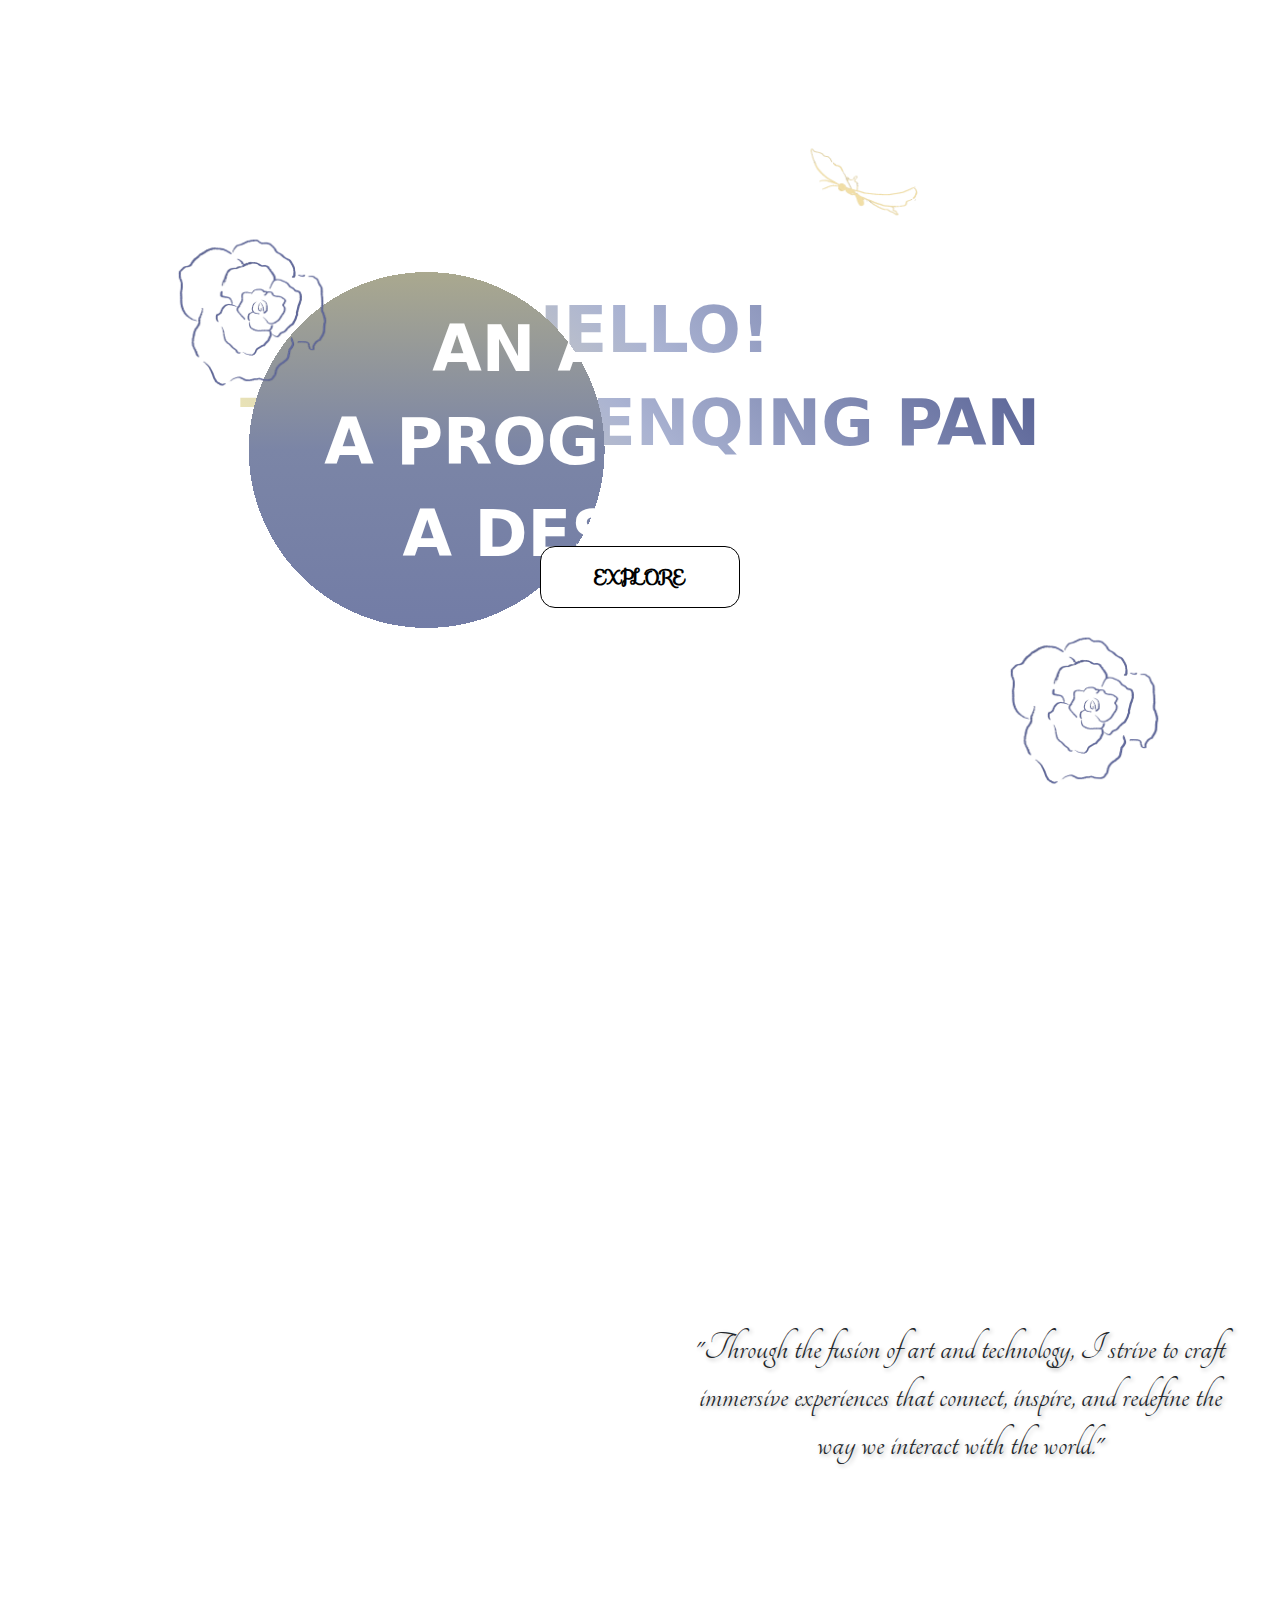
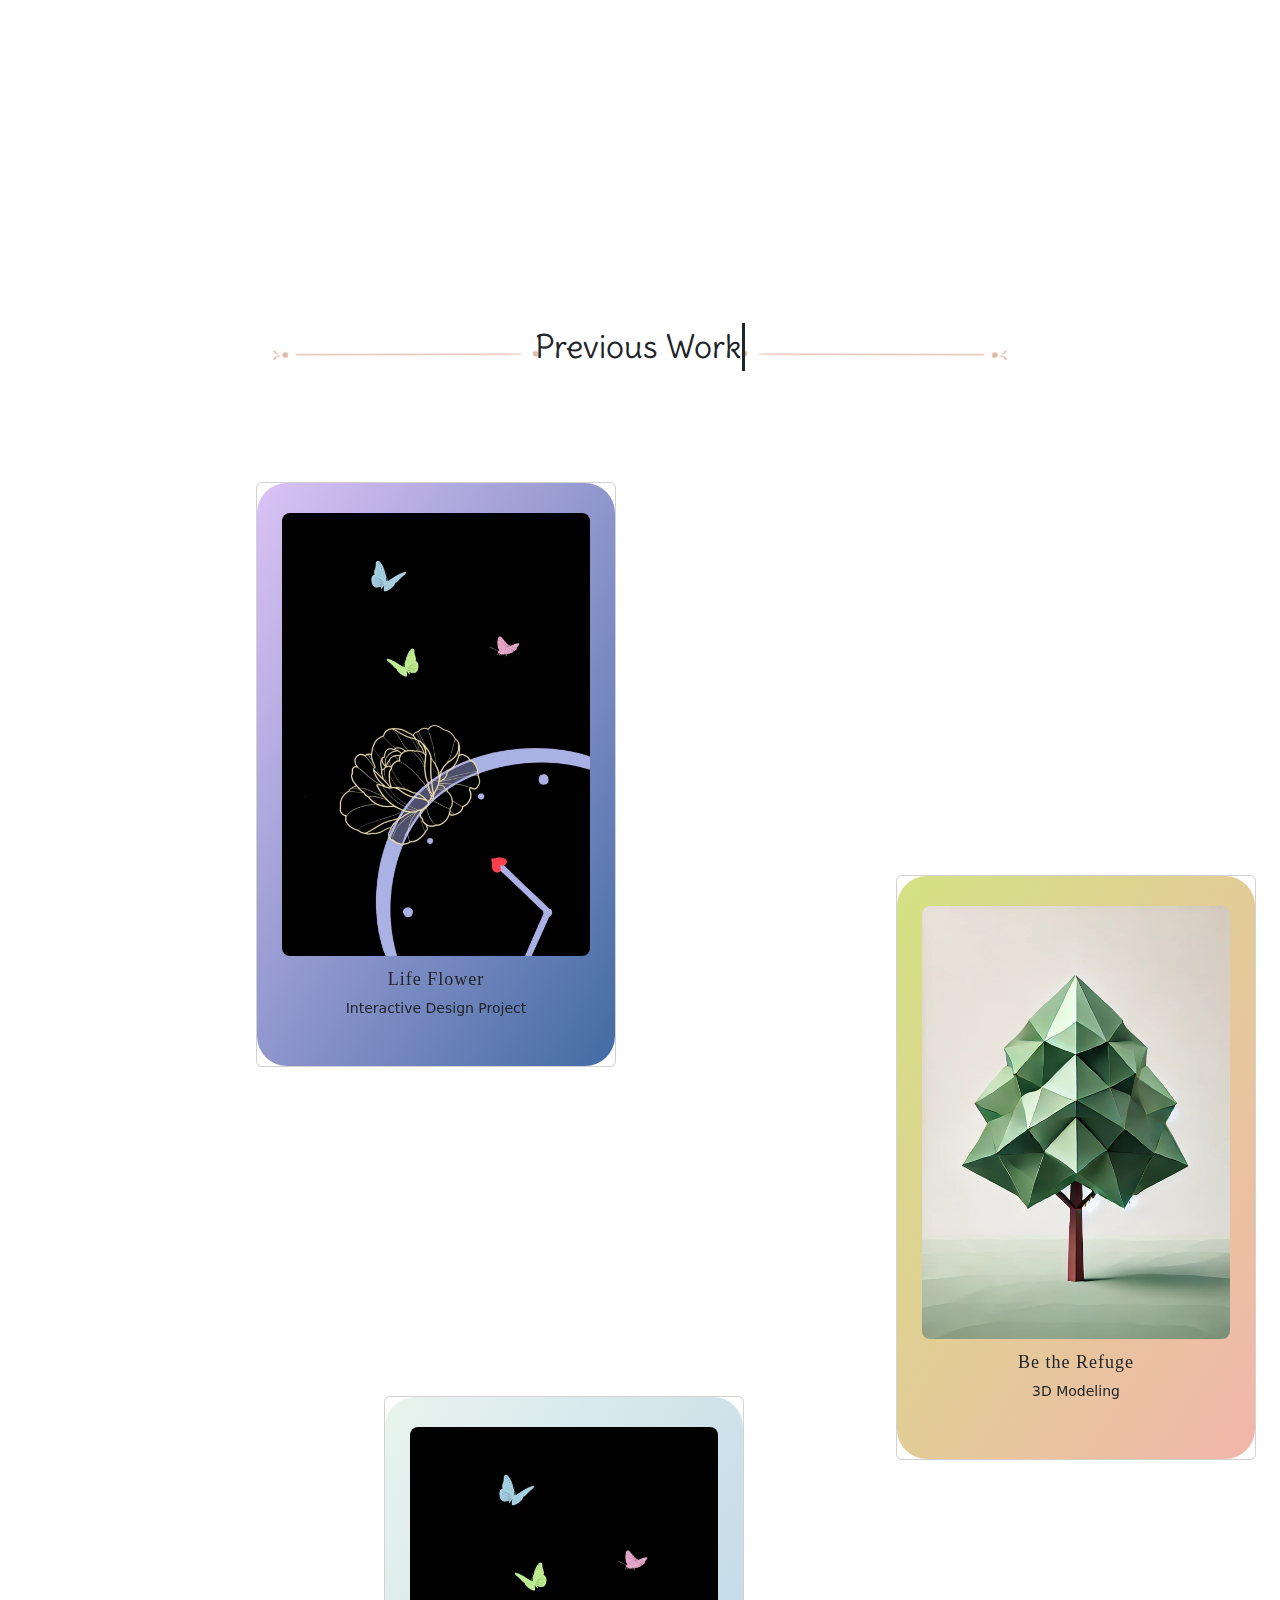
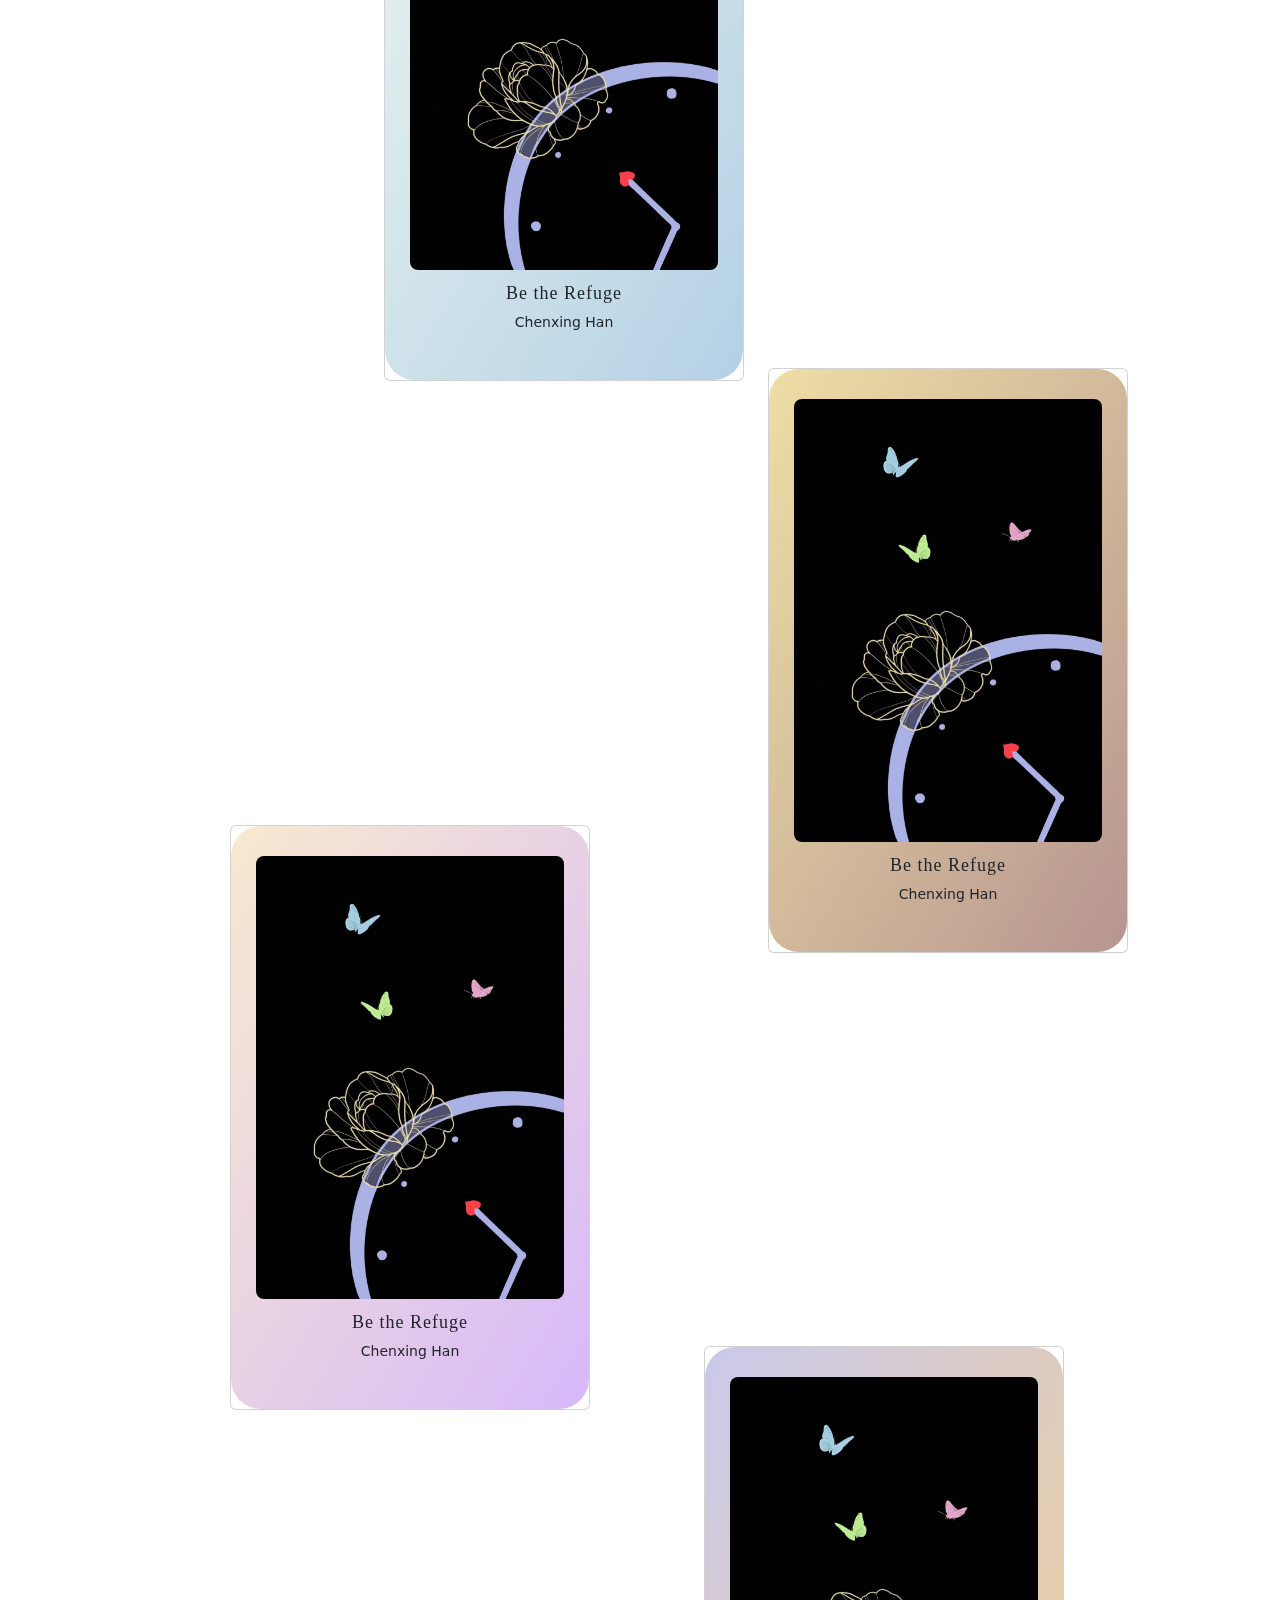
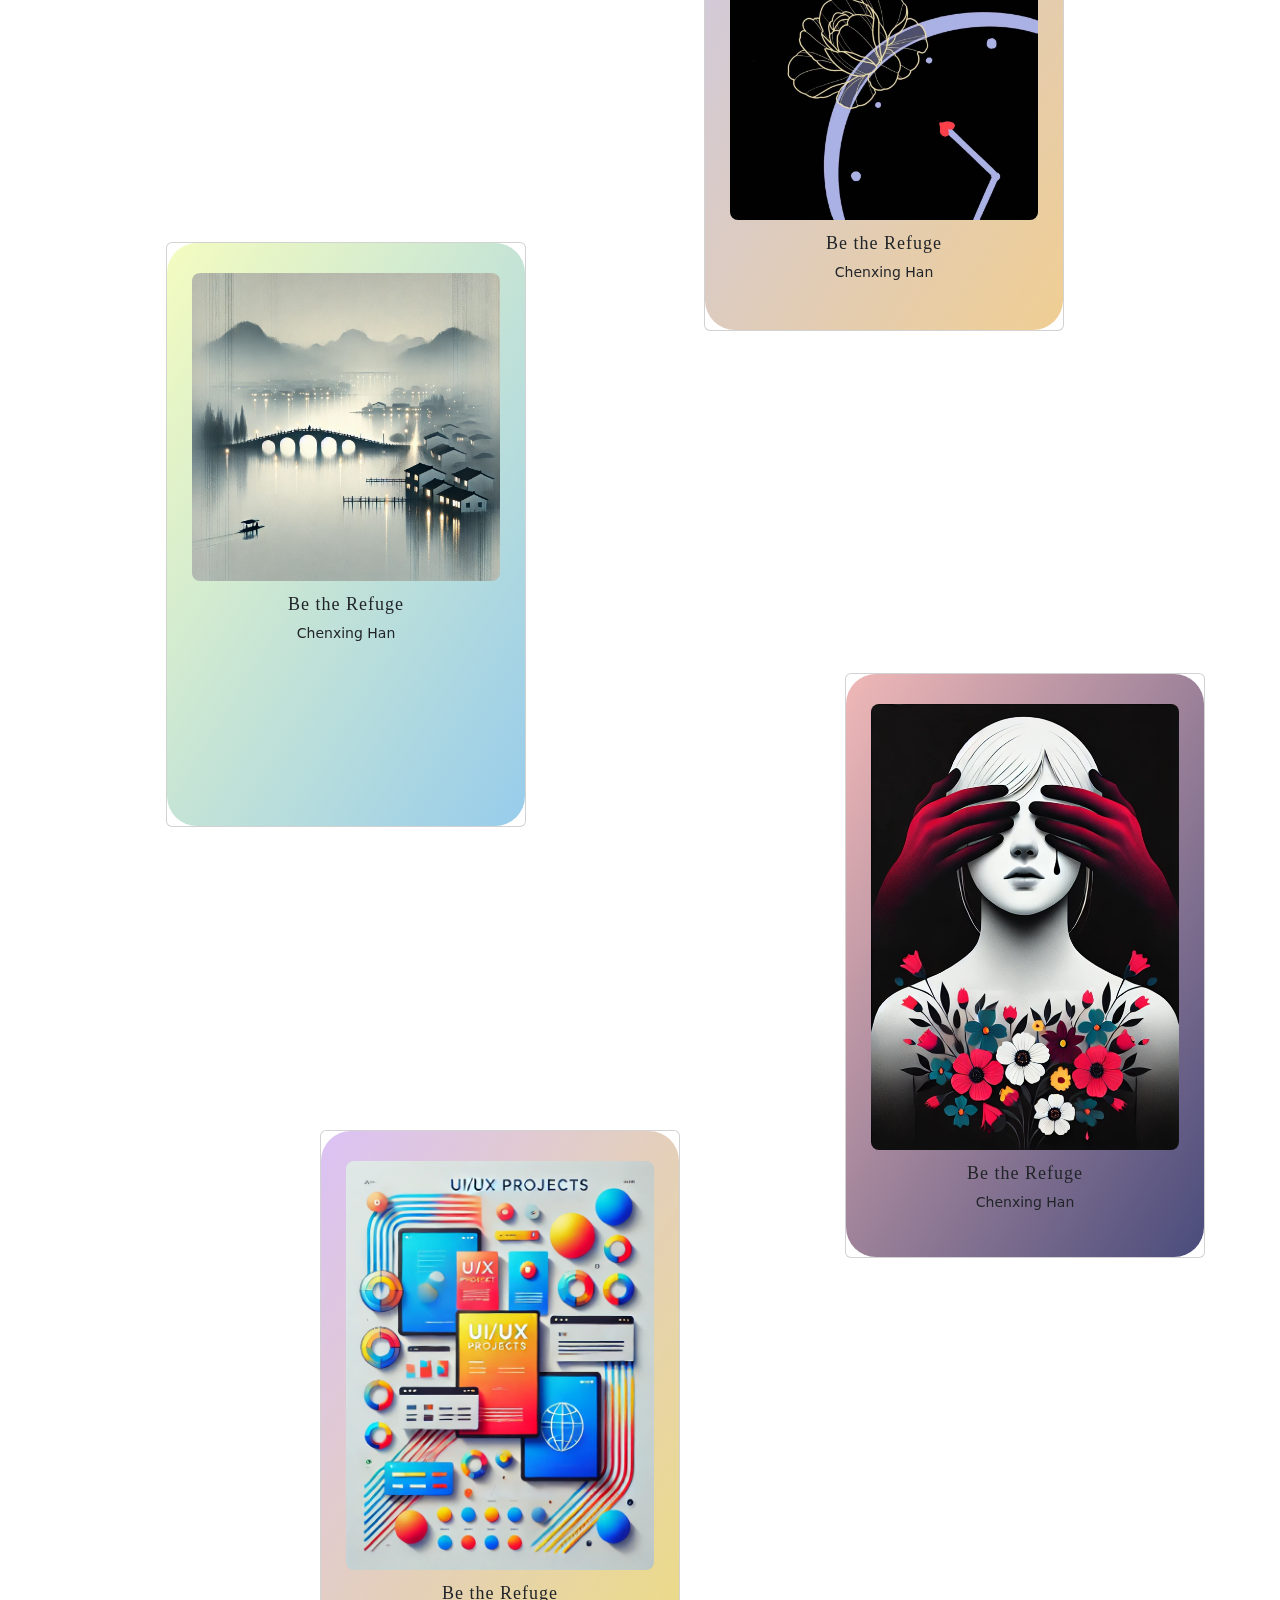
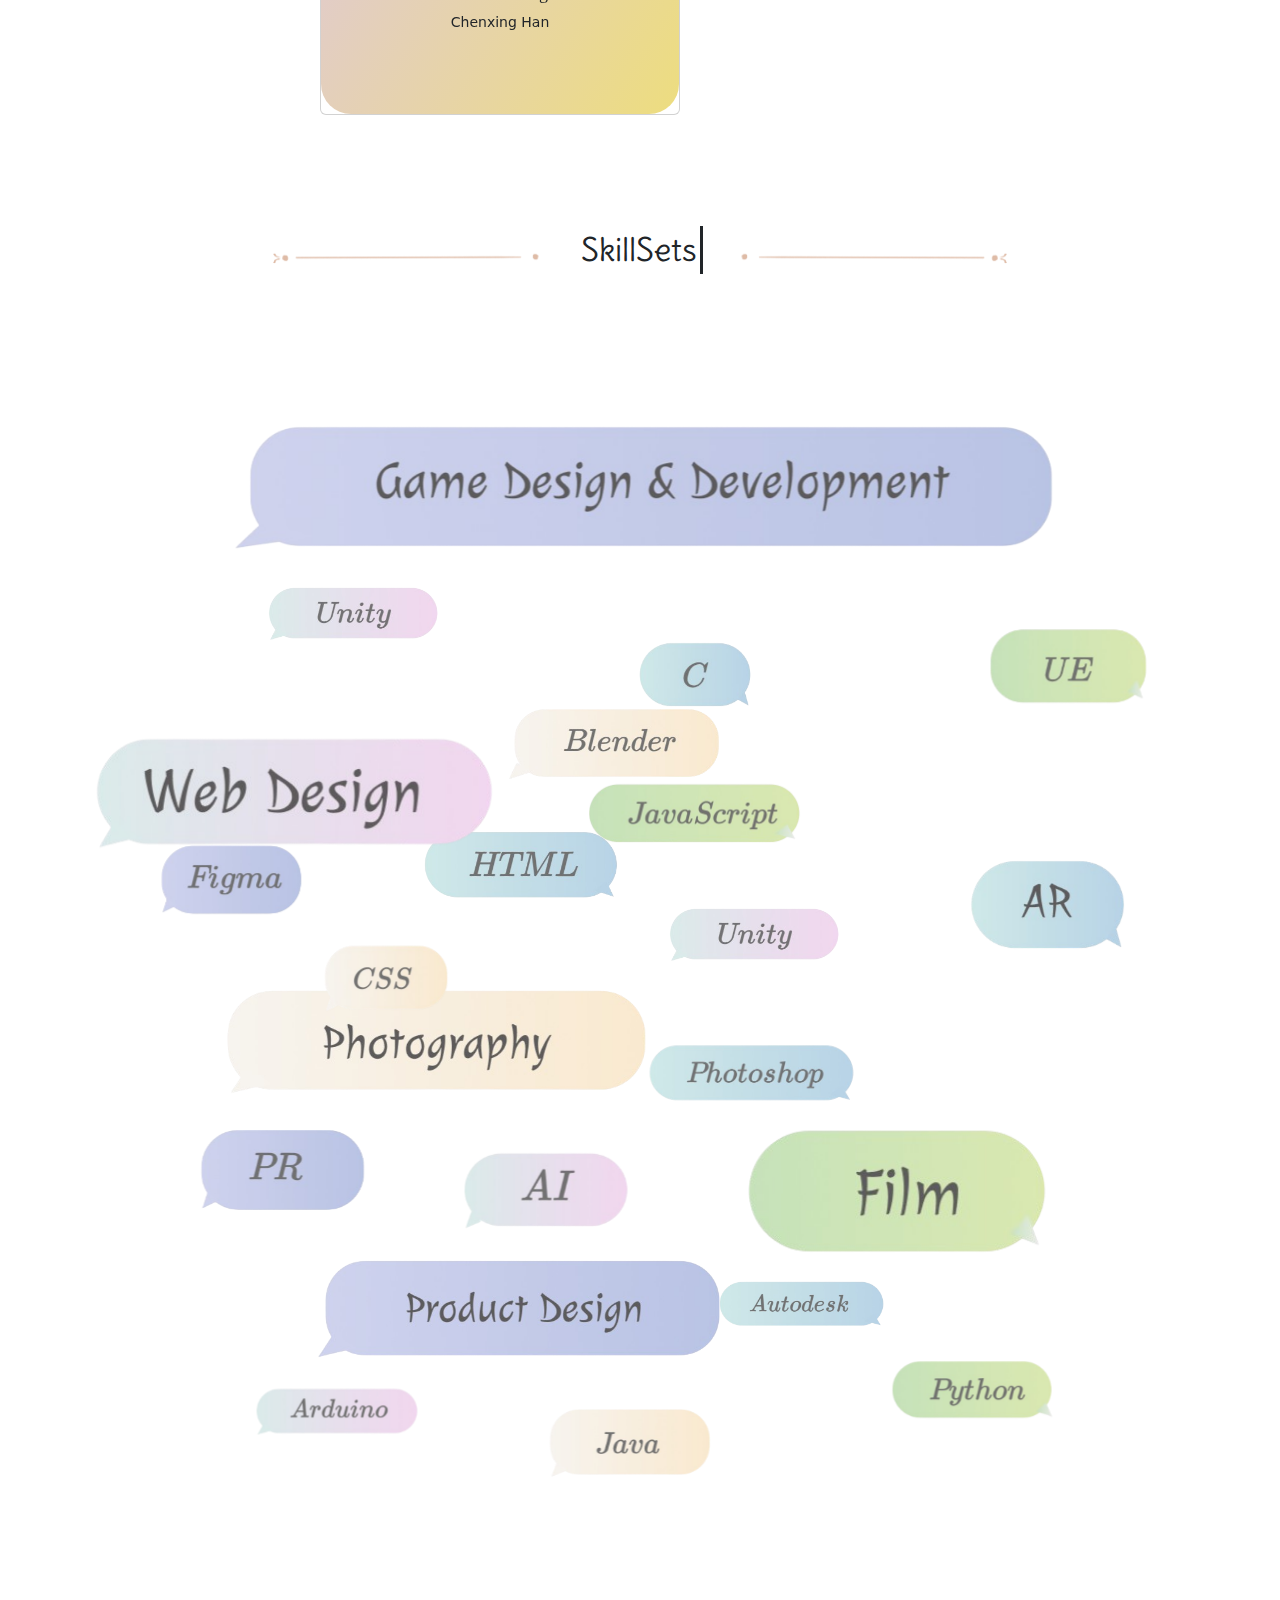
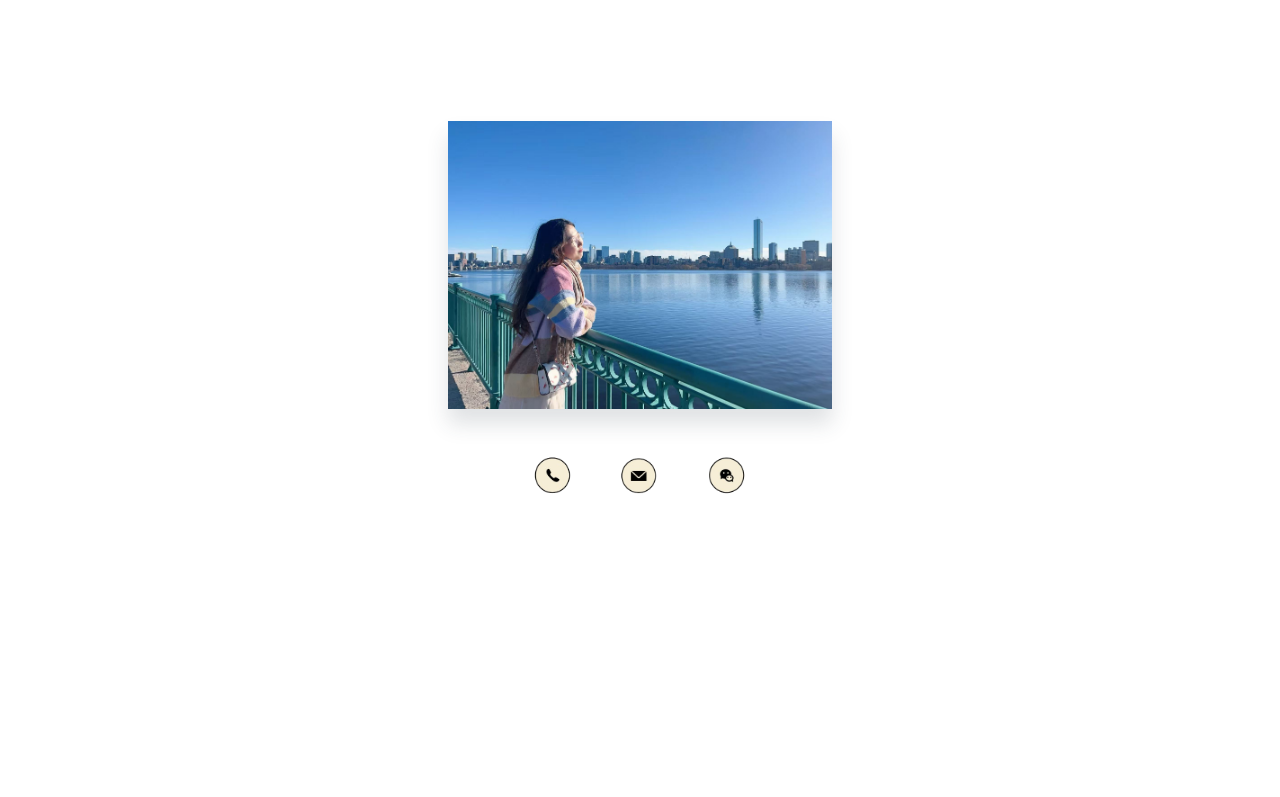
<file: index.html>
<!DOCTYPE html>

<html>

<head>
    <title>Wenqing's Portfolio</title>
    <meta charset="UTF-8"> <!-- setup allow the webpage to understand better -->
    <meta name="viewport" content="width=device-width, initial-scale=1.0">
    <!--  It helps make the webpage responsive by ensuring 
      it adapts properly to different screen sizes and resolutions -->
    <!-- web tag -->
    <link rel="shortcut icon" type="x-icon" href="img/logo1-removebg-preview.png">
    <!-- font family -->
    <link rel="stylesheet" href="css_files/style.css">
    <link href='https://fonts.googleapis.com/css?family=Sofia' rel='stylesheet'>
    <link rel="preconnect" href="https://fonts.googleapis.com">
    <link rel="preconnect" href="https://fonts.gstatic.com" crossorigin>
    <link href="https://fonts.googleapis.com/css2?family=Tangerine:wght@400;700&display=swap" rel="stylesheet">
    <link href="https://fonts.googleapis.com/css2?family=Delius&family=Edu+AU+VIC+WA+NT+Pre:wght@400..700&display=swap"
        rel="stylesheet">
    <!-- Bootstrap CSS -->
    <link href="https://cdn.jsdelivr.net/npm/bootstrap@5.3.0/dist/css/bootstrap.min.css" rel="stylesheet">
    <!-- Bootstrap JS (Optional, for additional functionality like modals) -->
    <script src="https://cdn.jsdelivr.net/npm/bootstrap@5.3.0/dist/js/bootstrap.bundle.min.js"></script>
    <script src="https://cdnjs.cloudflare.com/ajax/libs/gsap/3.12.2/gsap.min.js"></script>
    <!--  jQuery Library for svg animation -->
    <script src="https://code.jquery.com/jquery-3.6.0.min.js"></script>

</head>

<body>
    <header class="header">
        <div class="logo">
            <img src="img/logo1-removebg-preview.png" class="logoimg" alt="picture missing" title="">
        </div>
        <div class="nav">
            <nav class="navbar">
                <ul>
                    <li><a href="index.html">Home</a></li>
                    <li><a href="Project.html">Project</a></li>
                    <li><a href="Contact.html">Contact</a></li>
                </ul>
            </nav>
        </div>
    </header>
    <main>
        <!-- reference: https://codepen.io/alig01/pen/WNLGogV -->
        <div id="intro-page" class="intro-page">
            <div class="content-wrapper">
                <div class="bg position-relative">
                    <div class="content">
                        <div class="row justify-content-center align-items-center" style="height: 100vh;">
                            <div class="col-12 col-md-10 col-lg-8">
                                <p class="display-3 fw-bold text-center">
                                    Hello!
                                </p>
                                <p class="display-3 fw-bold text-center">
                                    This is Wenqing Pan
                                </p>
                                <div class="animation-content">
                                    <button id="start-button" class="start-button">Explore</button>
                                </div>
                            </div>
                        </div>
                    </div>
                    <div class="hidden-content">
                        <div class="row justify-content-center align-items-center" style="height: 100vh;">
                            <div class="col-12 col-md-10 col-lg-8">
                                <p class="display-3 fw-bold text-center">
                                    An Artist?
                                </p>
                                <p class="display-3 fw-bold text-center">
                                    A Programmer?
                                </p>
                                <p class="display-3 fw-bold text-center">
                                    A Designer?
                                </p>
                            </div>
                        </div>
                    </div>
                </div>
            </div>
            <div id="gif-container">
                <img src="img/load_1.gif" alt="Loading Animation" class="loading-gif">
            </div>
            <div id="gif-container2">
                <img src="img/load_1.gif" alt="Loading Animation" class="loading-gif">
            </div>
            <div id="gif-container3">
                <img src="img/ma1.gif" alt="Loading Animation" class="loading-gif">
            </div>
        </div>




        <div class="self-intro">
            <div class="name-intro">
                <h1 class="name-text1">Hi, I'm Wenqing Pan</h1>
                <h1 class="name-text2">A digital media designer specializing in interactive design and game development
                </h1>
            </div>
            <div id="gif-container4">
                <img src="img/me3.gif" alt="Loading Animation" class="loading-selfgif">
            </div>
        </div>

        
        <div class="statement">
            <div class="statementtext">
                <h2 class="statetext">"Through the fusion of art and technology, I strive to craft immersive experiences
                    that connect, inspire, and redefine the way we interact with the world."</h2>
            </div>
        </div>

        <!-- Reference:https://codepen.io/gerichilli/pen/rNjEQPV -->
        <div class="project">
            <!-- <div class="project_title">
                <img src="img/previous_work.jpg" alt="Loading Animation" class="project_title_text">
            </div> -->
            <div class="wrapper">
                <div class="typing-demo">
                    Previous Work
                </div>
            </div>

            <div class="container1">
                <div class="card card--1">
                    <div class="card__front">
                        <div class="card__img"><img src="img/DigitalInteraction/poster.jpg" alt="Loading Poster" />
                        </div>
                        <div class="card__title">Life Flower</div>
                        <div class="card__author">Interactive Design Project</div>
                    </div>
                    <div class="card__back">
                        <div class="card__title">Life Flower</div>
                        <div class="card__author">Interactive Design Project</div>
                        <div class="card__content">This project visualizes the passage of time and life through an interactive kinetic sculpture
                            that combines heart rate data, mechanical flowers, LED lights, and a clock. The blooming and
                            wilting flowers symbolize life's cycles, while the ticking clock reflects the unstoppable flow
                            of time. Light represents growth, hope, and the influence of culture and time on our
                            experiences. The piece invites reflection on the fleeting nature of time, urging viewers to
                            consider its preciousness and how it shapes their lives.</div>
                    </div>
                </div>
            </div>

            <div class="container2">
                <div class="card card--2">
                    <div class="card__front">
                        <div class="card__img"><img src="img/3D/poster.png" alt="Loading Poster" />
                        </div>
                        <div class="card__title">Be the Refuge</div>
                        <div class="card__author">3D Modeling</div>
                    </div>
                    <div class="card__back">
                        <div class="card__title">Be the Refuge</div>
                        <div class="card__author">Chenxing Han</div>
                        <div class="card__content">The Magical Language of Others is a powerful and aching love
                            story in letters, from mother to daughter. After living in America for over a decade,
                            Eun Ji Koh’s parents return to South Korea for work, leaving fifteen-year-old Eun Ji and
                            her brother behind in California. Overnight, Eun Ji finds herself abandoned and adrift
                            in a world made strange by her mother’s absence. Her mother writes letters, in Korean,
                            over the years seeking forgiveness and love—letters Eun Ji cannot fully understand until
                            she finds them years later hidden in a box.</div>
                    </div>
                </div>
            </div>



            <div class="container3">
                <div class="card card--3">
                    <div class="card__front">
                        <div class="card__img"><img src="img/DigitalInteraction/poster.jpg" alt="Loading Poster" />
                        </div>
                        <div class="card__title">Be the Refuge</div>
                        <div class="card__author">Chenxing Han</div>
                    </div>
                    <div class="card__back">
                        <div class="card__title">Be the Refuge</div>
                        <div class="card__author">Chenxing Han</div>
                        <div class="card__content">The Magical Language of Others is a powerful and aching love
                            story in letters, from mother to daughter. After living in America for over a decade,
                            Eun Ji Koh’s parents return to South Korea for work, leaving fifteen-year-old Eun Ji and
                            her brother behind in California. Overnight, Eun Ji finds herself abandoned and adrift
                            in a world made strange by her mother’s absence. Her mother writes letters, in Korean,
                            over the years seeking forgiveness and love—letters Eun Ji cannot fully understand until
                            she finds them years later hidden in a box.</div>
                    </div>
                </div>
            </div>



            <div class="container4">
                <div class="card card--4">
                    <div class="card__front">
                        <div class="card__img"><img src="img/DigitalInteraction/poster.jpg" alt="Loading Poster" />
                        </div>
                        <div class="card__title">Be the Refuge</div>
                        <div class="card__author">Chenxing Han</div>
                    </div>
                    <div class="card__back">
                        <div class="card__title">Be the Refuge</div>
                        <div class="card__author">Chenxing Han</div>
                        <div class="card__content">The Magical Language of Others is a powerful and aching love
                            story in letters, from mother to daughter. After living in America for over a decade,
                            Eun Ji Koh’s parents return to South Korea for work, leaving fifteen-year-old Eun Ji and
                            her brother behind in California. Overnight, Eun Ji finds herself abandoned and adrift
                            in a world made strange by her mother’s absence. Her mother writes letters, in Korean,
                            over the years seeking forgiveness and love—letters Eun Ji cannot fully understand until
                            she finds them years later hidden in a box.</div>
                    </div>
                </div>
            </div>




            <div class="container5">
                <div class="card card--5">
                    <div class="card__front">
                        <div class="card__img"><img src="img/DigitalInteraction/poster.jpg" alt="Loading Poster" />
                        </div>
                        <div class="card__title">Be the Refuge</div>
                        <div class="card__author">Chenxing Han</div>
                    </div>
                    <div class="card__back">
                        <div class="card__title">Be the Refuge</div>
                        <div class="card__author">Chenxing Han</div>
                        <div class="card__content">The Magical Language of Others is a powerful and aching love
                            story in letters, from mother to daughter. After living in America for over a decade,
                            Eun Ji Koh’s parents return to South Korea for work, leaving fifteen-year-old Eun Ji and
                            her brother behind in California. Overnight, Eun Ji finds herself abandoned and adrift
                            in a world made strange by her mother’s absence. Her mother writes letters, in Korean,
                            over the years seeking forgiveness and love—letters Eun Ji cannot fully understand until
                            she finds them years later hidden in a box.</div>
                    </div>
                </div>
            </div>


            <div class="container6">
                <div class="card card--6">
                    <div class="card__front">
                        <div class="card__img"><img src="img/DigitalInteraction/poster.jpg" alt="Loading Poster" />
                        </div>
                        <div class="card__title">Be the Refuge</div>
                        <div class="card__author">Chenxing Han</div>
                    </div>
                    <div class="card__back">
                        <div class="card__title">Be the Refuge</div>
                        <div class="card__author">Chenxing Han</div>
                        <div class="card__content">The Magical Language of Others is a powerful and aching love
                            story in letters, from mother to daughter. After living in America for over a decade,
                            Eun Ji Koh’s parents return to South Korea for work, leaving fifteen-year-old Eun Ji and
                            her brother behind in California. Overnight, Eun Ji finds herself abandoned and adrift
                            in a world made strange by her mother’s absence. Her mother writes letters, in Korean,
                            over the years seeking forgiveness and love—letters Eun Ji cannot fully understand until
                            she finds them years later hidden in a box.</div>
                    </div>
                </div>
            </div>



            <div class="container7">
                <div class="card card--7">
                    <div class="card__front">
                        <div class="card__img"><img src="img/Nanjing/poster.webp" alt="Loading Poster" />
                        </div>
                        <div class="card__title">Be the Refuge</div>
                        <div class="card__author">Chenxing Han</div>
                    </div>
                    <div class="card__back">
                        <div class="card__title">Be the Refuge</div>
                        <div class="card__author">Chenxing Han</div>
                        <div class="card__content">The Magical Language of Others is a powerful and aching love
                            story in letters, from mother to daughter. After living in America for over a decade,
                            Eun Ji Koh’s parents return to South Korea for work, leaving fifteen-year-old Eun Ji and
                            her brother behind in California. Overnight, Eun Ji finds herself abandoned and adrift
                            in a world made strange by her mother’s absence. Her mother writes letters, in Korean,
                            over the years seeking forgiveness and love—letters Eun Ji cannot fully understand until
                            she finds them years later hidden in a box.</div>
                    </div>
                </div>
            </div>



            <div class="container8">
                <div class="card card--8">
                    <div class="card__front">
                        <div class="card__img"><img src="img/Anxiety/poster.png" alt="Loading Poster" />
                        </div>
                        <div class="card__title">Be the Refuge</div>
                        <div class="card__author">Chenxing Han</div>
                    </div>
                    <div class="card__back">
                        <div class="card__title">Be the Refuge</div>
                        <div class="card__author">Chenxing Han</div>
                        <div class="card__content">The Magical Language of Others is a powerful and aching love
                            story in letters, from mother to daughter. After living in America for over a decade,
                            Eun Ji Koh’s parents return to South Korea for work, leaving fifteen-year-old Eun Ji and
                            her brother behind in California. Overnight, Eun Ji finds herself abandoned and adrift
                            in a world made strange by her mother’s absence. Her mother writes letters, in Korean,
                            over the years seeking forgiveness and love—letters Eun Ji cannot fully understand until
                            she finds them years later hidden in a box.</div>
                    </div>
                </div>
            </div>



            <div class="container9">
                <div class="card card--9">
                    <div class="card__front">
                        <div class="card__img"><img src="img/UIUX/poster.png" alt="Loading Poster" />
                        </div>
                        <div class="card__title">Be the Refuge</div>
                        <div class="card__author">Chenxing Han</div>
                    </div>
                    <div class="card__back">
                        <div class="card__title">Be the Refuge</div>
                        <div class="card__author">Chenxing Han</div>
                        <div class="card__content">The Magical Language of Others is a powerful and aching love
                            story in letters, from mother to daughter. After living in America for over a decade,
                            Eun Ji Koh’s parents return to South Korea for work, leaving fifteen-year-old Eun Ji and
                            her brother behind in California. Overnight, Eun Ji finds herself abandoned and adrift
                            in a world made strange by her mother’s absence. Her mother writes letters, in Korean,
                            over the years seeking forgiveness and love—letters Eun Ji cannot fully understand until
                            she finds them years later hidden in a box.</div>
                    </div>
                </div>
            </div>


        </div>
        <div class="skillsets">
            <div class="whitespace"></div>
            <!-- <div class="project_title">
                <img src="img/skillsets-removebg-preview.png" alt="Loading img" class="project_title_text">
            </div> -->
            <div class="wrapper">
                <div class="typing-demo1">
                    SkillSets
                </div>
            </div>
            <div class="skills">
                <div class="game">
                    <img src="img/skill_game-removebg-preview.png" alt="Loading img" class="game_title">
                </div>
                <div class="game1">
                    <img src="img/game1-removebg-preview.png" alt="Loading img" class="game_skill">
                </div>
                <div class="game2">
                    <img src="img/game2-removebg-preview.png" alt="Loading img" class="game_skill2">
                </div>
                <div class="game3">
                    <img src="img/game3-removebg-preview.png" alt="Loading img" class="game_skill">
                </div>
                <div class="game4">
                    <img src="img/game4-removebg-preview.png" alt="Loading img" class="game_skill">
                </div>
                <div class="web">
                    <img src="img/skill_web-removebg-preview.png" alt="Loading img" class="web_title">
                </div>
                <div class="web2">
                    <img src="img/web2-removebg-preview.png" alt="Loading img" class="game_skill">
                </div>
                <div class="web4">
                    <img src="img/web4-removebg-preview.png" alt="Loading img" class="game_skill">
                </div>
                <div class="web1">
                    <img src="img/web1-removebg-preview.png" alt="Loading img" class="game_skill">
                </div>
                <div class="web3">
                    <img src="img/web3-removebg-preview.png" alt="Loading img" class="game_skill">
                </div>
                <div class="ar">
                    <img src="img/skill_AR-removebg-preview.png" alt="Loading img" class="ar_title">
                </div>
                <div class="ar1">
                    <img src="img/game1-removebg-preview.png" alt="Loading img" class="game_skill">
                </div>
                <div class="photo">
                    <img src="img/skill_photo-removebg-preview.png" alt="Loading img" class="photo_title">
                </div>
                <div class="photo1">
                    <img src="img/photo1-removebg-preview.png" alt="Loading img" class="game_skill">
                </div>
                <div class="film">
                    <img src="img/skill_film-removebg-preview.png" alt="Loading img" class="film_title">
                </div>
                <div class="film1">
                    <img src="img/film1-removebg-preview.png" alt="Loading img" class="game_skill">
                </div>
                <div class="film2">
                    <img src="img/film2-removebg-preview.png" alt="Loading img" class="game_skill">
                </div>
                <div class="product">
                    <img src="img/skill_product-removebg-preview.png" alt="Loading img" class="product_title">
                </div>
                <div class="product1">
                    <img src="img/product1-removebg-preview.png" alt="Loading img" class="game_skill">
                </div>

                <div class="product3">
                    <img src="img/product3-removebg-preview.png" alt="Loading img" class="game_skill">
                </div>
                <div class="product4">
                    <img src="img/product4-removebg-preview.png" alt="Loading img" class="game_skill">
                </div>
                <div class="product2">
                    <img src="img/product2-removebg-preview.png" alt="Loading img" class="game_skill">
                </div>
            </div>


        </div>
        <div class="contact">
            <img src="img/contact-img.jpg" alt="Loading img" class="cart" id="rotate">
            <div class="contact_icon">
                <div class="phone" data-content="phone">
                    <img src="img/phone-removebg-preview.png" alt="Phone Icon">
                </div>
                <div class="email" data-content="email">
                    <img src="img/email-removebg-preview.png" alt="Email Icon">
                </div>
                <div class="wechat" data-content="wechat">
                    <img src="img/wechat-removebg-preview.png" alt="WeChat Icon">
                </div>
            </div>
            <div class="info" id="info">
                <p id="info-content"></p>
            </div>
        </div>

    </main>

    <footer>
        <div>

            <audio id="background-audio" autoplay loop>
                <source src="audio/main_bg_small.ogg">
                <source src="audio/main_bg.MP3">
                Your browser does not support the audio element.
            </audio>

            <button id="audio-toggle" class="audio-button">🔊</button>
        </div>

        &copy; 2024 copyright reserved <br>

    </footer>
    <script src="js_files/script.js"></script>

</body>

</html>
</file>
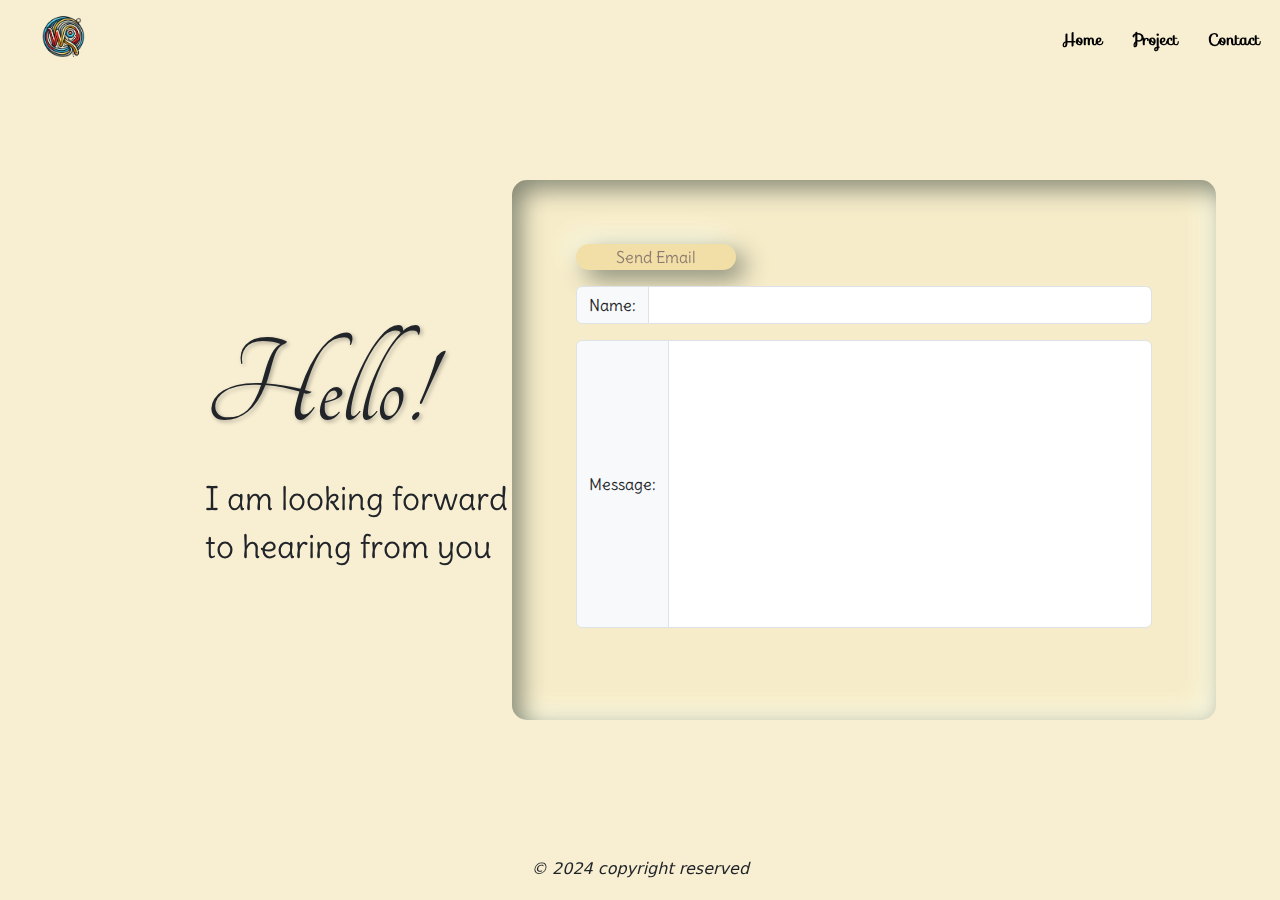
<file: Contact.html>
<!DOCTYPE html>

<html>

<head>
    <title>Wenqing's Portfolio</title>
    <meta charset="UTF-8"> <!-- setup allow the webpage to understand better -->
    <meta name="viewport" content="width=device-width, initial-scale=1.0">
    <!--  It helps make the webpage responsive by ensuring 
      it adapts properly to different screen sizes and resolutions -->
    <!-- web tag -->
    <link rel="shortcut icon" type="x-icon" href="img/logo1-removebg-preview.png">
    <!-- font family -->
    <link rel="stylesheet" href="css_files/style_contact.css">
    <link href='https://fonts.googleapis.com/css?family=Sofia' rel='stylesheet'>
    <link rel="preconnect" href="https://fonts.googleapis.com">
    <link rel="preconnect" href="https://fonts.gstatic.com" crossorigin>
    <link href="https://fonts.googleapis.com/css2?family=Tangerine:wght@400;700&display=swap" rel="stylesheet">
    <link href="https://fonts.googleapis.com/css2?family=Delius&family=Edu+AU+VIC+WA+NT+Pre:wght@400..700&display=swap"
        rel="stylesheet">
    <!-- Bootstrap CSS -->
    <link href="https://cdn.jsdelivr.net/npm/bootstrap@5.3.0/dist/css/bootstrap.min.css" rel="stylesheet">
    <!-- Bootstrap JS (Optional, for additional functionality like modals) -->
    <script src="https://cdn.jsdelivr.net/npm/bootstrap@5.3.0/dist/js/bootstrap.bundle.min.js"></script>
    <script src="https://cdnjs.cloudflare.com/ajax/libs/gsap/3.12.2/gsap.min.js"></script>
    <!--  jQuery Library for svg animation -->
    <script src="https://code.jquery.com/jquery-3.6.0.min.js"></script>

</head>
<header class="header">
    <div class="logo">
        <img src="img/logo1-removebg-preview.png" class="logoimg" alt="picture missing" title="">
    </div>
    <div class="nav">
        <nav class="navbar">
            <ul>
                <li><a href="index.html">Home</a></li>
                <li><a href="Project.html">Project</a></li>
                <li><a href="Contact.html">Contact</a></li>
            </ul>
        </nav>
    </div>
</header>
<main>
    <div class="Info">
        <div class="Whitespace"></div>
        <div class="Infosub">
            <h1 class="huge">Hello!</h1>
            <p class="greet">I am looking forward to hearing from you</p>
        </div>
    </div>
    <div class="form">

        <div class="bg">
            <div class="input-group mb-3">
                <button class="send" onclick="sendEmail()">Send Email</button>
            </div>
            <!-- Name Input -->
            <div class="input-group mb-3">
                <span class="input-group-text" id="inputGroup-sizing-sm">Name:</span>
                <input id="nameInput" type="text" class="form-control" aria-label="Sizing example input" aria-describedby="inputGroup-sizing-sm">
            </div>

            <!-- Message Input -->
            <div class="input-group mb-3">
                <span class="input-group-text" id="inputGroup-sizing-sm">Message:</span>
                <textarea id="messageInput" class="form-control" aria-label="With textarea"></textarea>
            </div>

        </div>
    </div>
</main>
<footer>
    <!-- <div>
        <audio id="background-audio" autoplay loop>
            <source src="audio/main_bg_small.ogg">
            <source src="audio/main_bg.MP3">
            Your browser does not support the audio element.
        </audio>

        <button id="audio-toggle" class="audio-button">🔊</button>
    </div> -->

    &copy; 2024 copyright reserved <br>

</footer>
<script src="js_files/script_contact.js"></script>

<body>

</body>

</html>
</file>
<file: css_files/style.css>
html,
body {
    height: 200vh;
    margin: 0;
    display: flex;
    flex-direction: column;
    width: 100vw;
 




}

.header {
    background-color: rgb(199, 224, 225, 0);
    border-radius: 10px;
    position: fixed;
    top: 0;
    left: 0;
    width: 100%;
    font-weight: bold;
    font-family: 'Sofia', sans-serif;
    z-index: 7;
}

footer {
    position: fixed;
    bottom: 0;
    width: 100%;
    display: flex;
    justify-content: center;
    align-items: center;
    background-color: rgb(242, 223, 167, 0);
    border-radius: 10px;
    font-style: italic;
    margin-bottom: 0%;
    margin-top: auto;
    text-align: center;
    height: 7%;

}

.navbar ul {
    background-color: rgb(199, 224, 225, 0);
    height: 60px;
    margin: 0px;
    padding: 5px;
    overflow: hidden;
    list-style-type: none;

}

.navbar li {
    float: left;
}

.navbar a {
    color: black;
    text-decoration: none;
    padding: 15px;
    display: block;
    text-align: center;
}

.navbar a:hover {

    color: rgb(217, 187, 169);
    font-size: 1.2em;
}

.navbar a:active {

    color: rgb(217, 187, 169);
    font-size: 1.1em;
}

.nav {
    float: right;
    z-index: 6;
}

.logo {
    float: left;
    margin-left: 3%;
    margin-top: 1%;
}

.logoimg {
    height: 3em;
}



.self-intro {
    position: fixed;
    display: flex;
    align-items: center;
    justify-content: space-between;
    margin: 0 auto;
    width: 100%;
    height: 100vh;
    box-sizing: border-box;
}

.project {

    background-color: none;
    max-width: 100%;  
    overflow-x: hidden; 
    overflow-y: auto; 

}

.skillsets {
    /* background-color: cadetblue; */

    display: flex;
    flex-direction: column;
    justify-content: center;
    align-items: center;
    text-align: center;

}

.contact {
    height: 100vh;
    display: flex;
    flex-direction: column;
    justify-content: center;
    align-items: center;
    text-align: center;
}

/* main page background audio */
.audio-button {
    font-size: 20px;
    background: rgba(101, 111, 166, 1);
    border: none;
    cursor: pointer;
    margin-top: 10px;
    border-radius: 30em;
}

.intro-page {
    position: fixed;
    overflow: hidden;
    top: 0;
    left: 0;
    width: 100%;
    height: 100%;
    background-color: #f8f9fa;
    /* Background color for animation page */
    display: flex;
    flex-direction: column;
    justify-content: flex-start;
    z-index: 10;
    transition: transform 1s ease, opacity 1s ease;
    /* Smooth transition */
}

.animation-content {
    background-color: none;
    text-align: center;
    margin-top: 10%;
    animation: bounce 2s infinite;
    /* Example interactive animation */
}

@keyframes bounce {

    0%,
    100% {
        transform: translateY(0);
    }

    50% {
        transform: translateY(-20px);
    }
}

/* Button styles */
.start-button {
    position: relative;
    display: inline-block;
    padding: 10px 20px;
    background-color: white;
    color: black;
    border: 1px solid black;
    border-radius: 15px;
    text-align: center;
    text-transform: uppercase;
    line-height: 40px;
    width: 200px;
    overflow: hidden;
    cursor: pointer;
    transition: color 0.5s ease-in-out;
    z-index: 1;
    font-size: 20px;
    font-family: 'Sofia', sans-serif;
    font-weight: bold;
}

.start-button:hover {
    color: white;
}

.start-button::before {
    content: "";
    position: absolute;
    top: 0;
    left: -100%;
    width: 100%;
    height: 100%;
    background-color: rgb(123, 133, 166);
    transition: transform 0.5s ease-in-out;
    z-index: -1;

}

.start-button:hover::before {
    transform: translateX(100%);

}


/* Hidden state for intro page */
.intro-page.hidden {
    transform: translateY(-100%);
    /* Slide up */
    opacity: 0;
    /* Fade out */
    pointer-events: none;
    /* Prevent interaction */
}





/* --------------------------------------- */
:root {
    --bg: white;
}

.bg {
    background-color: var(--bg);
}

p {
    text-transform: uppercase;
    font-weight: bold;
}

.content-wrapper {
    width: 100%;
    height: 100%;

}

.content p {
    background: -webkit-linear-gradient(45deg, rgb(246, 236, 176) 0%, rgb(170, 179, 210) 50%, rgb(84, 94, 146) 100%);
    -webkit-background-clip: text;
    background-clip: text;
    -webkit-text-fill-color: transparent;
}

.hidden-content {
    --x: 0px;
    --y: 0px;
    --size: 5px;
    position: fixed;
    max-width: 100vw;
    max-height: 100vh;
    overflow: hidden;
    left: 0;
    right: 0;
    top: 0;
    bottom: 0;
    background: rgb(242, 223, 107);
    background: -moz-linear-gradient(180deg,
            rgb(242, 223, 107, 1) 0%,
            rgba(123, 133, 166, 1) 50%,
            rgba(101, 111, 166, 1) 100%);
    background: -webkit-linear-gradient(180deg,
            rgb(242, 223, 107, 1)0%,
            rgba(123, 133, 166, 1) 50%,
            rgba(101, 111, 166, 1) 100%);
    background: linear-gradient(180deg,
            rgb(242, 223, 107, 1) 0%,
            rgba(123, 133, 166, 1) 50%,
            rgba(101, 111, 166, 1) 100%);
    filter: progid:DXImageTransform.Microsoft.gradient(startColorstr="#fb9c84", endColorstr="#812470", GradientType=1);
    color: var(--bg);
    --mask: radial-gradient(circle at var(--x) var(--y),
            black var(--size),
            transparent 0);
    -webkit-mask-image: var(--mask);
    mask-image: var(--mask);
    pointer-events: none;
    visibility: hidden;
}



/* loading page flower */
#gif-container {
    position: fixed;
    top: 20%;
    left: 10%;
    z-index: 0;
}

#gif-container2 {
    position: fixed;
    bottom: 8%;
    left: 75%;
    z-index: 0;
}

#gif-container3 {
    position: fixed;
    top: 8%;
    right: 25%;
    z-index: 0;
}

.loading-gif {
    width: 250px;
    height: auto;
}

/* Main Page Self-intro */
.name-intro {
    margin-top: 28%;
    flex: 1;
    padding: 2%;
    z-index: 1;

}

.name-text1 {
    font-size: 55px;

}

.name-text2 {
    font-size: 40px;
    color: rgb(100, 100, 100);

}

/* @media (max-width: 700px){
    .name-text1{
        font-size:5vw;
    }
    .name-text2{
        font-size:4vw;
    }
} */

.img-intro {
    flex: 1;
    display: flex;
    justify-content: center;
    align-items: center;
    padding: 2%;
    z-index: 5;

}

.loading-selfimg {
    width: 600px;
    height: auto;
    z-index: 5;
}

#gif-container4 {
    flex: 1;
    width: 50%;
    display: flex;
    justify-content: center;
    align-items: center;
    padding: 2%;
    z-index: 0;


}

.loading-selfgif {
    width: 700px;
    height: auto;
}

@media (max-width: 1000px) {
    .self-intro {
        flex-direction: column;

        justify-content: center;
    }

    .name-intro {
        flex: none;
        width: 100%;
        text-align: center;
        margin-top: 0;
        padding: 5%;
    }

    #gif-container4 {
        flex: none;
        width: 100%;
        height: 50%;
        display: flex;
        justify-content: center;
        align-items: center;
        padding: 5%;
    }

    .name-text1 {
        font-size: 45px;
    }

    .name-text2 {
        font-size: 30px;

    }

    .loading-selfgif {
        max-width: 80%;
        height: auto;
    }
}

@media (max-width: 1000px) {
    .name-text1 {
        font-size: 5vw;
    
    }

    .name-text2 {
        font-size: 4vw;
       
    }
}

/* ---------statement----------- */
.statement {
    margin-top: 110vh;
    background-color: none;
    height: 10%;
    display: flex;
    justify-content: flex-end;
    width: 100%;
    align-items: center;
}

.statementtext {
    display: flex;
    justify-content: center;
    align-items: center;
    width: 50%;
    height: 50%;
    text-align: center;
    padding: 3rem;
    box-sizing: border-box;
}

.statetext {
    font-family: "Tangerine", cursive;
    font-size: 40px;
    text-shadow: 2px 2px 4px rgba(0, 0, 0, 0.3);


}

@media (max-width: 700px) {
    .statement {
        justify-content: center;
        height: auto;
    }

    .statementtext {
        width: 90%;
        height: auto;
        padding: 1rem;
    }

    .statetext {
        font-size: calc(20px + 2vw);
        text-align: center;
    }
}


/* -----------Project Title Animation-------- */
/* .project_title {
    height: 4%;
    width: 100%;
    margin-top: 0%;
    position: relative;
    display: flex;
    justify-content: center;
    align-items: center;

} */


.wrapper {
    background-image: url(../img/line.png);
    background-size: 85% 85%;
    background-repeat: no-repeat;
    background-position: center;
    height: 30vh;
    width: 100vw;
    display: grid;
    place-items: center;
}

.typing-demo {

    width: 10ch;
    animation: typing 3s steps(22) infinite,
        blink .5s step-end infinite;
    white-space: nowrap;
    overflow: hidden;
    border-right: 3px solid;
    font-family: "Delius", cursive;
    font-size: 2em;
}

.typing-demo1 {

    width: 6ch;
    animation: typing1 3s steps(22) infinite,
        blink .5s step-end infinite;
    white-space: nowrap;
    overflow: hidden;
    border-right: 3px solid;
    font-family: "Delius", cursive;
    font-size: 2em;
}

@keyframes typing {
    0% {
        width: 0;
    }

    70% {
        width: 10ch;
    }

    100% {
        width: 10ch;
    }
}

@keyframes typing1 {
    0% {
        width: 0;
    }

    70% {
        width: 6ch;
    }

    100% {
        width: 6ch;
    }
}

@keyframes blink {
    50% {
        border-color: transparent
    }
}



/* .project_title_text {
    width: 60%;
    text-shadow: 2px 2px 5px gray;
    animation: autoShowAnimation;
    animation-timeline: view();
} */

@keyframes autoShowAnimation {
    from {
        opacity: 0.5;
        transform: translateY(50px) scale(0.7);
    }

    to {
        opacity: 1;
        transform: translateY(0) scale(1);
    }
}

/* -----Project Animation------- */
@import url("https://fonts.googleapis.com/css2?family=Arapey&display=swap");
@import url("https://fonts.googleapis.com/css2?family=Rakkas&display=swap");




.container1 {

    margin-left: 20%;
    width: 40vh;
    height: 65vh;
    display: flex;
    animation: autoShowAnimation;
    animation-timeline: view();
    justify-content: center;
}

.card {
    width: 100%;
    height: 100%;
    position: relative;
    text-align: center;
}


.card--1>* {
    background-image: linear-gradient(to bottom right, #dbc2f5, #436ba4);

}

@media (max-width: 580px) {
    .container1 {
        margin: 0 auto;
        width: 90%;
        display: flex;
        justify-content: center;
    }

    .project {
        display: flex;
        justify-content: center;
        align-items: center;
        flex-direction: column;

    }

    .card {
        width: 95%;
        height: auto;
        margin-bottom: 1rem;
    }
}

.container2 {

    margin-top: -15%;
    margin-left: 70%;
    width: 40vh;
    height: 65vh;
    display: flex;
    animation: autoShowAnimation;
    animation-timeline: view();
}

.card--2>* {
    background-image: linear-gradient(to bottom right, #D3E283, #F2B6AB);

}


.container3 {

    margin-top: -5%;
    margin-left: 30%;
    width: 40vh;
    height: 65vh;
    display: flex;
    animation: autoShowAnimation;
    animation-timeline: view();
}

.card--3>* {
    background-image: linear-gradient(to bottom right, #E9F4EE, #B4D0E6);

}


.container4 {

    margin-top: -1%;
    margin-left: 60%;
    width: 40vh;
    height: 65vh;
    display: flex;
    animation: autoShowAnimation;
    animation-timeline: view();
}

.card--4>* {
    background-image: linear-gradient(to bottom right, #eedea5, #B69590);

}


.container5 {

    margin-top: -10%;
    margin-left: 18%;
    width: 40vh;
    height: 65vh;
    display: flex;
    animation: autoShowAnimation;
    animation-timeline: view();
}

.card--5>* {
    background-image: linear-gradient(to bottom right, #F9E9CF, #d7b8fa);

}


.container6 {

    margin-top: -5%;
    margin-left: 55%;
    width: 40vh;
    height: 65vh;
    display: flex;
    animation: autoShowAnimation;
    animation-timeline: view();
}

.card--6>* {
    background-image: linear-gradient(to bottom right, #cac9eb, #f0ce93);

}


.container7 {

    margin-top: -7%;
    margin-left: 13%;
    width: 40vh;
    height: 65vh;
    display: flex;
    animation: autoShowAnimation;
    animation-timeline: view();
}

.card--7>* {
    background-image: linear-gradient(to bottom right, #f4fcc0, #97CCEB);

}


.container8 {

    margin-top: -12%;
    margin-left: 66%;
    width: 40vh;
    height: 65vh;
    display: flex;
    animation: autoShowAnimation;
    animation-timeline: view();
}

.card--8>* {
    background-image: linear-gradient(to bottom right, #F0B8B7, #4A4C7C);

}


.container9 {

    margin-top: -10%;
    margin-left: 25%;
    width: 40vh;
    height: 65vh;
    display: flex;
    animation: autoShowAnimation;
    animation-timeline: view();
}

.card--9>* {
    background-image: linear-gradient(to bottom right, #dbc2f5, #eddd7f);

}

.card__front,
.card__back {
    position: absolute;
    width: 100%;
    height: 100%;
    border: none;
    border-radius: 30px;
    padding: 30px 25px;
    overflow: hidden;
    backface-visibility: hidden;
    flex-direction: column;
    align-items: center;
    justify-content: center;
    transition: all 0.6s cubic-bezier(0.91, -0.29, 0, 1.1);
}

.card__front {
    transform: perspective(700px) rotateY(0deg);
}

.card__back {
    transform: perspective(700px) rotateY(180deg);
    display: flex;
    flex-direction: column;
    align-items: center;
    justify-content: center;
}

.card:hover>.card__front {
    transform: perspective(700px) rotateY(-180deg);
}

.card:hover>.card__back {
    transform: perspective(700px) rotateY(0deg);
}

.card__img {
    width: 100%;
    height: auto;
    border-radius: 8px;
    /* box-shadow: 9px 3px 50px 0px rgba(255, 255, 255, 0.25); */
    overflow: hidden;
}

.card__img img {
    width: 100%;
    height: 100%;
    object-fit: cover;
}

.card__title {
    font-family: "Rakkas", cursive;
    font-size: 18px;
    letter-spacing: 1px;
    margin: 10px 0 5px;
}

@media (max-width: 1000px) {
    .card__title {
        font-size: 16px;
    }

    .card__content {
        font-size: 12px;

    }


    .container2 {
        margin-top: 0%;
        margin-left: 13%;
        width: 40vh;
        height: 65vh;
        display: flex;
        animation: autoShowAnimation;
        animation-timeline: view();
    }


}



/* @media (max-width: 1000px) {
    

    .project {
        display: flex;
        flex-direction: column; 
        justify-content: space-evenly; 
        align-items: center; 
        justify-content: center;
    }
    .container1, .container2, .container3, .container4, 
    .container5, .container6, .container7, .container8, .container9 {
        width:100%;
        height:90vh;
    }
    .card{
        height:100%;
        width:90%;
    }
} */

.card__author {
    font-size: 14px;
    margin-bottom: 3px;
}


.card__content {
    margin-top: 10px;

}
@media (max-width: 580px) {
    .container2,.container3, .container4,.container5 ,.container6,.container7,.container8,.container9{
        margin: 0 auto;
        width: 90%;
        display: flex;
        justify-content: center;
    }
    .card {
        width: 70%;
        height: auto;
        margin-bottom: 1rem;
    }
}
/* -----skill section------ */

.game {

    margin-top: 15%;
    /* height: 10%;
    width: 100%; */
    margin-top: 0%;
    position: relative;
    display: flex;
    justify-content: center;
    align-items: center;
}

.game_title {
    width: 80vh;
    text-shadow: 2px 2px 5px gray;
    animation: autoShowAnimation;
    animation-timeline: view();
}

.whitespace {
    height: 5%;
    background: #000;
}

.game1 {

    margin-top: 0vh;
    margin-left: 20%;
    width: 10%;
    height: auto;
    display: flex;
    justify-content: center;
    align-items: center;


}
.game img{
    width:80%;
    height:auto;
}
/* .game1 img,.game2 img,.game3 img,.game4 img{
    width:100%;
    height:auto;
} */
/* .game2 img{
    width:100%;
    height:auto;
} */

.game_skill {
    width: 25vh;
    height: auto;
    animation: autoShowAnimation;
    animation-timeline: view();

}

.game2 {

    margin-top: -2vh;
    margin-left: 50%;
    width: 10%;
    height: auto;
    display: flex;
    justify-content: center;
    align-items: center;



}

.game_skill2 {
    height: 10vh;
    animation: autoShowAnimation;
    animation-timeline: view();
    transform: scale(0.8);
    transform-origin: center;

}

.game3 {

    margin-top: -2vh;
    margin-left: 38%;
    width: 10%;
    height: auto;


}

.game4 {

    margin-top: -20vh;
    margin-left: 78%;
    width: 10%;
    height: auto;
    transform: scale(0.8);
    transform-origin: center;

}


.web {
    /* position: relative;
    margin: 0;
    width: 50vh;
    transform: scale(0.8);
    transform-origin: center; */

    margin-top:0;
    /* height: 10%;
    width: 100%; */
    margin-top: 0%;
    position: relative;
    display: flex;
    
    align-items: center;
}
.web img{
    width:40%;
}

.web_title {
    width: 60vh;
    text-shadow: 2px 2px 5px gray;
    animation: autoShowAnimation;
    animation-timeline: view();
}

.web2 {
    margin-top: -5vh;
    margin-left: 30%;
    width: 10%;
    height: auto;
}

.web4 {
    margin-top: -15vh;
    margin-left: 45%;
    width: 10%;
    height: auto;
}

.web1 {
    margin-top: -3vh;
    margin-left: 6%;
    width: 10%;
    height: auto;
    transform: scale(0.7);
    transform-origin: center;
}

.web3 {
    margin-top: -3vh;
    margin-left: 20%;
    width: 10%;
    height: auto;
    transform: scale(0.6);
    transform-origin: center;
}
/* .web1 img,.web2 img,.web3 img,.web4 img{
    width:100%;
    height:auto;
} */

.ar {

    margin-top: -25vh;
    margin-left: 75%;
    width: 20%;
    transform: scale(0.8);
    transform-origin: center;
    display: flex;
    justify-content: center;
    align-items: center;
}
.ar img{
    width:100%;
}

.ar_title {
    width: 40vw;
    text-shadow: 2px 2px 5px gray;
    animation: autoShowAnimation;
    animation-timeline: view();
}

.ar1 {
    margin-top: -8vh;
    margin-left: 50%;
    width: 10%;
    height: auto;
}
/* .ar img,.ar1 img{
    width:100%;
    height:auto;
} */

.photo {
    margin-top: 0vh;
    margin-left: 10%;
    width: 40vw;
}
.photo img {
    width:90%;
}

.photo_title {
    width: 50vh;
    text-shadow: 2px 2px 5px gray;
    animation: autoShowAnimation;
    animation-timeline: view();
}

.photo1 {
    margin-top: -8vh;
    margin-left: 50%;
    width: 10%;
    height: auto;
}

.film {

    margin-top: 0vh;
    margin-left: 55%;
    width:30vw;
}
.film img{
    width:95%;
}

.film_title {
    width: 45vh;
    text-shadow: 2px 2px 5px gray;
    animation: autoShowAnimation;
    animation-timeline: view();
}

.film1 {
    margin-top: -18vh;
    margin-left: 10%;
    width: 10%;
    height: auto;
    transform: scale(0.8);
    transform-origin: center;
}

.film2 {
    margin-top: -10vh;
    margin-left: 33%;
    width: 10%;
    height: auto;
    transform: scale(0.8);
    transform-origin: center;
}

.product {

    margin-top: 0vh;
    margin-left: 17%;
    width: 40vw;
    
    position: relative;
    display: flex;
    justify-content: center;
    align-items: center;

}
.product img {
    width:90%;
}

.product_title {
    width: 70vh;
    text-shadow: 2px 2px 5px gray;
    animation: autoShowAnimation;
    animation-timeline: view();
}

.product1 {
    margin-top: 0vh;
    margin-left: 15%;
    width: 10%;
    height: auto;
    transform: scale(0.8);
    transform-origin: center;
}

.product2 {
    margin-top: -5vh;
    margin-left: 40%;
    width: 10%;
    height: auto;
    transform: scale(0.8);
    transform-origin: center;
}

.product3 {
    margin-top: -20vh;
    margin-left: 55%;
    width: 10%;
    height: auto;
    transform: scale(0.8);
    transform-origin: center;
}

.product4 {
    margin-top: 0vh;
    margin-left: 70%;
    width: 10%;
    height: auto;
    transform: scale(0.8);
    transform-origin: center;
}

.skills {
    width: 90%;
    border-radius: 45px;
}


/* -----contact img------- */
.cart {

    width: 90vw;
    height: auto;
    background-color: #d4d4d4;
    position: relative;
    text-align: center;
    line-height: 2em;
    text-shadow: 4px 2px 10px rgba(0, 0, 0, 0.7);
    box-shadow: 0px 15px 20px 0px rgba(46, 61, 73, 0.15);
    transition: all .2s ease-out;
}

.cart:hover {
    box-shadow: 0px 4px 8px 0px rgba(46, 61, 73, 0.2);
}

@media screen and (min-width: 900px) {

    .cart {
        width: 30%;

    }
}

@keyframes rotate {
    0% {
        opacity: 0.6;
        transform: rotateY(36deg);
    }

    25% {
        opacity: 1;
        transform: rotateY(100deg);
    }

    50% {
        transform: rotateY(146deg);
    }

    75% {
        transform: rotateY(172deg);
    }

    100% {

        transform: rotateY(360deg);
    }
}

.contact_icon {
    margin-top: 5vh;
    display: flex;
    justify-content: space-between;
    align-items: center;
    width: 20%;
    position: relative;
}

.contact_icon .phone,
.contact_icon .email,
.contact_icon .wechat {
    position: relative;
}

.contact_icon img {
    width: 50%;
    height: auto;
    transition: all 0.3s ease;
}


.contact_icon img:hover {
    transform: scale(1.2);

}

.info {
    margin-top: 20px;
    padding: 20px;
    text-transform: none;

}

#info-content {
    font-size: 18px;
    text-transform: none;
}

.info-title {
    font-size: 20px;
    font-weight: bold;
    margin: 0;
    font-family: "Delius", cursive;
}

.info-detail {
    font-size: 18px;
    font-family: "Delius", cursive;
    margin: 0;
    text-transform: none;
}
</file>
<file: css_files/style_contact.css>
html,
body {
    height: 100%;
    margin: 0;
    display: flex;
    justify-content: center;
    align-items: center;
    background: rgba(242, 223, 167, 0.5);




}


.header {
    background-color: rgb(199, 224, 225, 0);
    border-radius: 10px;
    position: fixed;
    top: 0;
    left: 0;
    width: 100%;
    font-weight: bold;
    font-family: 'Sofia', sans-serif;
    z-index: 7;
}

footer {
    position: fixed;
    bottom: 0;
    width: 100%;
    display: flex;
    justify-content: center;
    align-items: center;
    background-color: rgb(242, 223, 167, 0);
    border-radius: 10px;
    font-style: italic;
    margin-bottom: 0%;
    margin-top: auto;
    text-align: center;
    height: 7%;

}

.navbar ul {
    background-color: rgb(199, 224, 225, 0);
    height: 60px;
    margin: 0px;
    padding: 5px;
    overflow: hidden;
    list-style-type: none;

}

.navbar li {
    float: left;
}

.navbar a {
    color: black;
    text-decoration: none;
    padding: 15px;
    display: block;
    text-align: center;
}

.navbar a:hover {

    color: rgb(217, 187, 169);
    font-size: 1.2em;
}

.navbar a:active {

    color: rgb(217, 187, 169);
    font-size: 1.1em;
}

.nav {
    float: right;
    z-index: 6;
}

.logo {
    float: left;
    margin-left: 3%;
    margin-top: 1%;
}

.logoimg {
    height: 3em;
}

.audio-button {
    font-size: 20px;
    background: rgba(101, 111, 166, 1);
    border: none;
    cursor: pointer;
    margin-top: 10px;
    border-radius: 30em;
}

.Info {
    display: flex;
    width: 40%;
    height: 100vh;
    position: fixed;
    left: 0;
    top: 0;
}

.Whitespace {

    height: 100%;
    width: 40%;
}

.Infosub {
    height: 100%;
    width: 60%;
    display: flex;
    flex-direction: column;
    justify-content: center;

}

.huge {
    position: relative;
    left: 0;
    margin-left: 0;
    font-size: 8em;
    font-family: "Tangerine", cursive;
    text-shadow: 2px 2px 4px rgba(0, 0, 0, 0.3);



}

.greet {
    font-family: "Delius", cursive;
    font-size: 2em;
    margin-left: 0;


}

.form {
    font-family: "Delius", cursive;
    width: 60%;
    height: 100vh;
    position: fixed;
    left: 40%;
    top: 0;
    display: flex;
    flex-direction: column;
    justify-content: center;

}

.bg {
    background: rgba(242, 223, 167, 0.2);
    border-radius: 15px;
    height: 60vh;
    width: 55vw;
    position: relative;
    box-shadow: inset 9px 9px 24px #858874,
        inset -9px -9px 24px #f8fae4;
    padding: 4rem;


}

.input-group {
    width: 100% !important;
    height: auto;
    position: relative;
    margin-top: 0;
    margin-left: 0;
}

textarea.form-control {
    height: 18em;
    resize: none;
}

.send {
    margin-top: 0;
    width: 10em;
    height: 15%;
    position: relative;
    background-color: rgba(242, 223, 167);
    border: none;
    border-radius: 15px;
    color: #8c7b70;
    font-size: 1em;
    cursor: pointer;
    box-shadow: 9px 9px 24px #858874,
        -9px -9px 24px #f8fae4;
}

.send:hover {
    background-color: rgba(242, 223, 167, 0.5);
}

@media (max-width: 1200px) {
    .Whitespace {

        height: 100%;
        width: 0%;
    }

    .Infosub {
        width: 100%;
        display: flex;
        justify-content: center;
        align-items: center;
    }
    .Infosub p{
        width:90%;
        text-align: center;
    }

}
@media (max-width: 900px) {
    .Info {
        display: none; 
    }

    .form {
        position: static; 
        width: 100vw; 
        height: 100vh; 
        justify-content: center; 
        align-items: center; 
        margin: 0; 
        background: rgba(242, 223, 167, 0.5); 
    }
    .bg {
        width: 90vw;
    }
    
}
</file>
